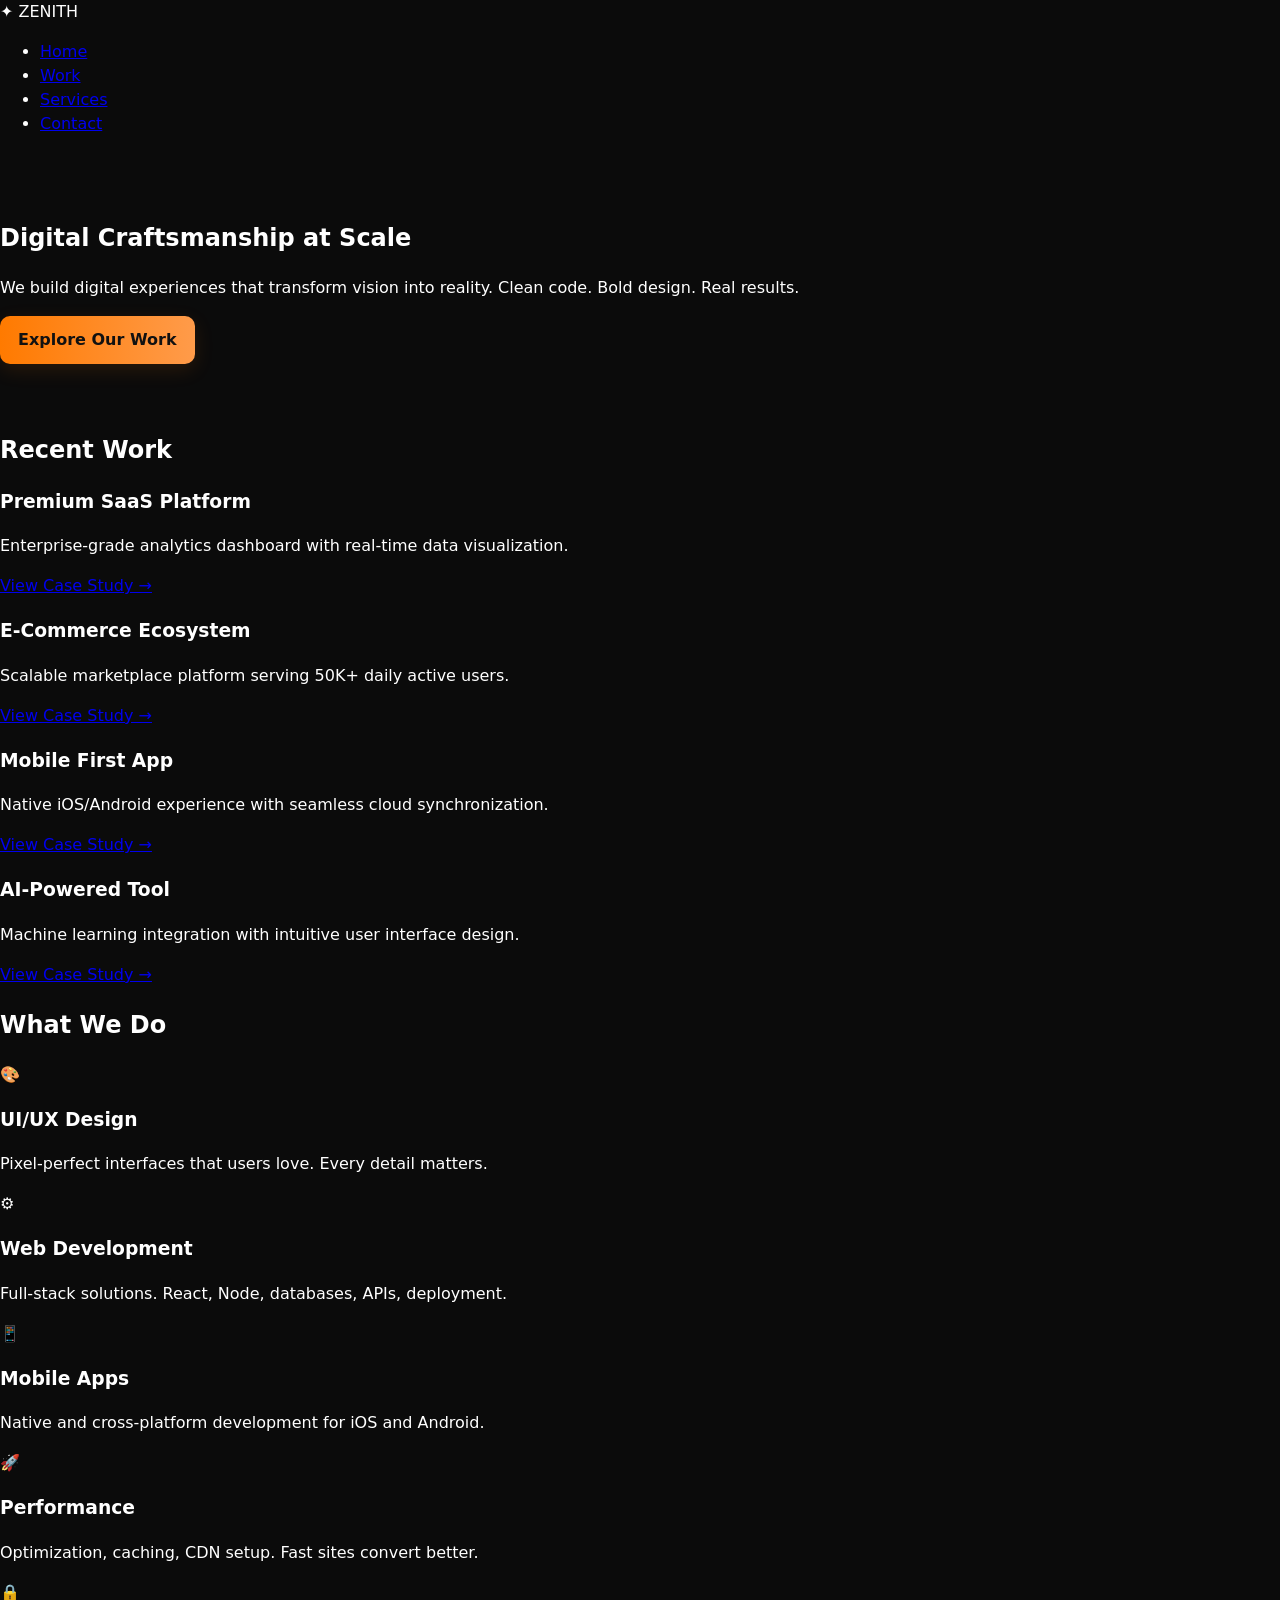
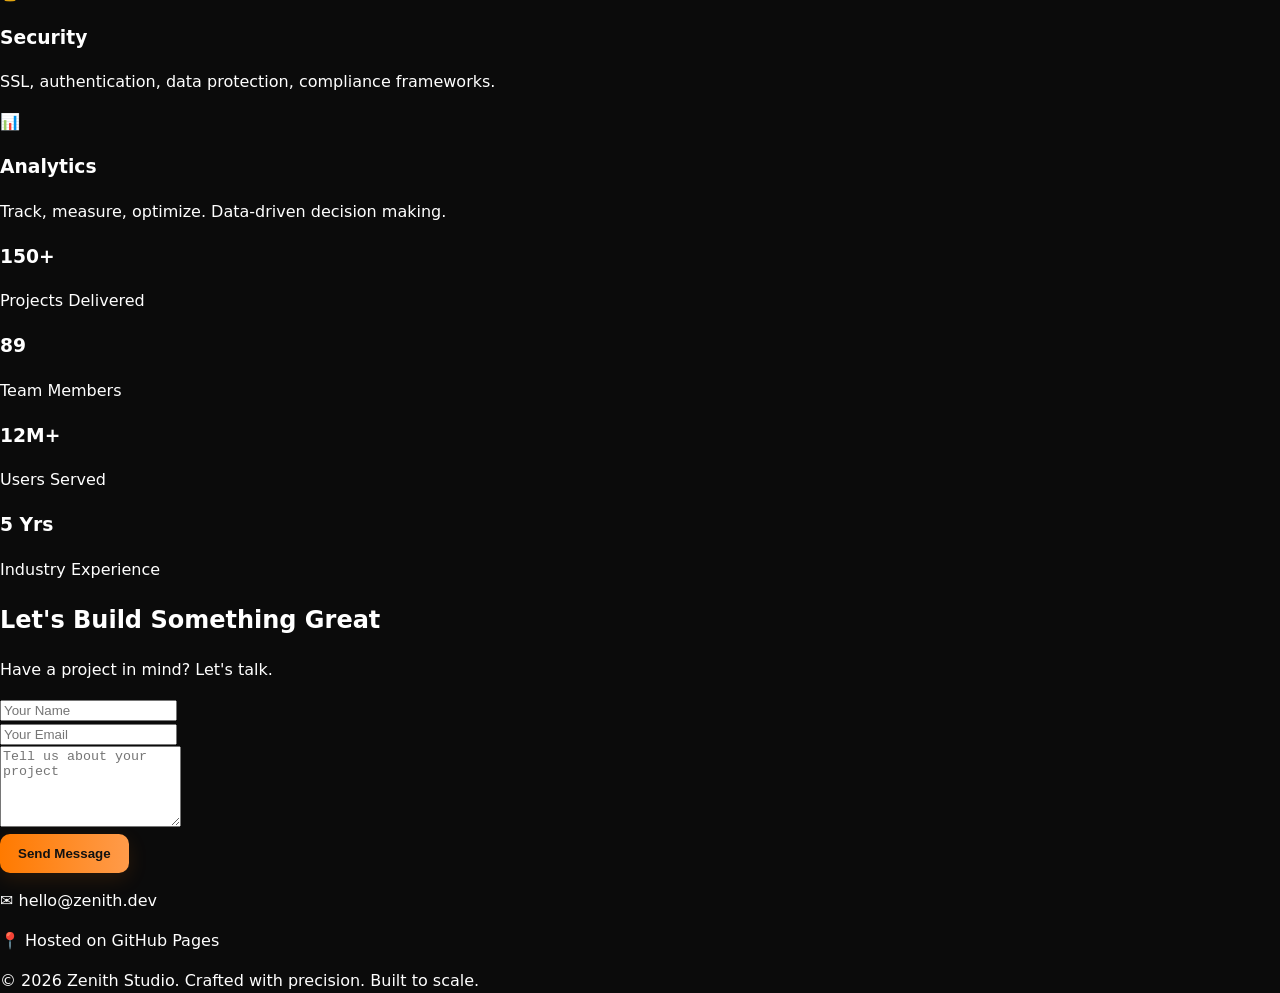
<file: index.HTML>
<!DOCTYPE html>
<html lang="en">
<head>
    <meta charset="UTF-8">
    <meta name="viewport" content="width=device-width, initial-scale=1.0">
    <meta name="description" content="Zenith - Digital Craftsmanship at Scale. Building tomorrow's web today.">
    <meta name="keywords" content="web design, development, digital solutions, creative agency">
    <title>Zenith - Digital Craftsmanship Studio</title>
    <link rel="stylesheet" href="style.css">
</head>
<body>
    <nav class="navbar">
        <div class="nav-container">
            <div class="logo">✦ ZENITH</div>
            <ul class="nav-menu">
                <li><a href="#home">Home</a></li>
                <li><a href="#work">Work</a></li>
                <li><a href="#services">Services</a></li>
                <li><a href="#contact">Contact</a></li>
            </ul>
        </div>
    </nav>

    <section id="home" class="hero">
        <div class="hero-content">
            <h1>Digital Craftsmanship at Scale</h1>
            <p>We build digital experiences that transform vision into reality. Clean code. Bold design. Real results.</p>
            <a href="#work" class="btn btn-primary">Explore Our Work</a>
        </div>
        <div class="hero-visual">
            <div class="animated-grid"></div>
        </div>
    </section>

    <section id="work" class="work">
        <h2>Recent Work</h2>
        <div class="work-grid">
            <div class="work-card">
                <div class="work-image" style="background: linear-gradient(135deg, #667eea 0%, #764ba2 100%);"></div>
                <h3>Premium SaaS Platform</h3>
                <p>Enterprise-grade analytics dashboard with real-time data visualization.</p>
                <a href="#" class="link">View Case Study →</a>
            </div>
            <div class="work-card">
                <div class="work-image" style="background: linear-gradient(135deg, #f093fb 0%, #f5576c 100%);"></div>
                <h3>E-Commerce Ecosystem</h3>
                <p>Scalable marketplace platform serving 50K+ daily active users.</p>
                <a href="#" class="link">View Case Study →</a>
            </div>
            <div class="work-card">
                <div class="work-image" style="background: linear-gradient(135deg, #4facfe 0%, #00f2fe 100%);"></div>
                <h3>Mobile First App</h3>
                <p>Native iOS/Android experience with seamless cloud synchronization.</p>
                <a href="#" class="link">View Case Study →</a>
            </div>
            <div class="work-card">
                <div class="work-image" style="background: linear-gradient(135deg, #43e97b 0%, #38f9d7 100%);"></div>
                <h3>AI-Powered Tool</h3>
                <p>Machine learning integration with intuitive user interface design.</p>
                <a href="#" class="link">View Case Study →</a>
            </div>
        </div>
    </section>

    <section id="services" class="services">
        <h2>What We Do</h2>
        <div class="services-grid">
            <div class="service">
                <div class="service-icon">🎨</div>
                <h3>UI/UX Design</h3>
                <p>Pixel-perfect interfaces that users love. Every detail matters.</p>
            </div>
            <div class="service">
                <div class="service-icon">⚙️</div>
                <h3>Web Development</h3>
                <p>Full-stack solutions. React, Node, databases, APIs, deployment.</p>
            </div>
            <div class="service">
                <div class="service-icon">📱</div>
                <h3>Mobile Apps</h3>
                <p>Native and cross-platform development for iOS and Android.</p>
            </div>
            <div class="service">
                <div class="service-icon">🚀</div>
                <h3>Performance</h3>
                <p>Optimization, caching, CDN setup. Fast sites convert better.</p>
            </div>
            <div class="service">
                <div class="service-icon">🔒</div>
                <h3>Security</h3>
                <p>SSL, authentication, data protection, compliance frameworks.</p>
            </div>
            <div class="service">
                <div class="service-icon">📊</div>
                <h3>Analytics</h3>
                <p>Track, measure, optimize. Data-driven decision making.</p>
            </div>
        </div>
    </section>

    <section class="stats">
        <div class="stat">
            <h3>150+</h3>
            <p>Projects Delivered</p>
        </div>
        <div class="stat">
            <h3>89</h3>
            <p>Team Members</p>
        </div>
        <div class="stat">
            <h3>12M+</h3>
            <p>Users Served</p>
        </div>
        <div class="stat">
            <h3>5 Yrs</h3>
            <p>Industry Experience</p>
        </div>
    </section>

    <section id="contact" class="contact">
        <h2>Let's Build Something Great</h2>
        <p class="contact-subtitle">Have a project in mind? Let's talk.</p>
        <form class="contact-form" onsubmit="handleSubmit(event)">
            <div class="form-group">
                <input type="text" placeholder="Your Name" required>
            </div>
            <div class="form-group">
                <input type="email" placeholder="Your Email" required>
            </div>
            <div class="form-group">
                <textarea placeholder="Tell us about your project" rows="5" required></textarea>
            </div>
            <button type="submit" class="btn btn-primary">Send Message</button>
        </form>
        <div class="contact-info">
            <p>✉️ hello@zenith.dev</p>
            <p>📍 Hosted on GitHub Pages</p>
        </div>
    </section>

    <footer class="footer">
        <p>&copy; 2026 Zenith Studio. Crafted with precision. Built to scale.</p>
    </footer>

    <script src="script.js"></script>
</body>
</html>
</file>
<file: style.css>
/* style.css — variantă completă și îmbunătățită */
:root{
  --bg:#0b0b0b;
  --card:#111111;
  --accent:#FF7A00;
  --muted:#bdbdbd;
  --glass: rgba(255,255,255,0.03);
  --radius:12px;
  --max-w:1200px;
}
*{box-sizing:border-box}
html,body{height:100%}
body{
  margin:0;
  font-family:Inter, ui-sans-serif, system-ui, -apple-system, "Segoe UI", Roboto, "Helvetica Neue", Arial;
  background:var(--bg);
  color:#fff;
  -webkit-font-smoothing:antialiased;
  -moz-osx-font-smoothing:grayscale;
  line-height:1.5;
}
.container{width:90%; max-width:var(--max-w); margin:0 auto}

/* Header */
.site-header{position:sticky; top:0; z-index:60; backdrop-filter: blur(6px); background: linear-gradient(180deg, rgba(11,11,11,0.6), rgba(11,11,11,0.4)); border-bottom:1px solid rgba(255,255,255,0.03)}
.header-inner{display:flex; align-items:center; gap:16px; padding:14px 0}
.logo{display:flex; align-items:center; gap:10px; color:#fff; text-decoration:none}
.logo span{font-weight:700}
.nav{margin-left:18px; display:flex; gap:18px}
.nav a{color:var(--muted); text-decoration:none; font-weight:500; padding:8px; border-radius:8px; transition:color .18s, background .18s}
.nav a:hover{color:#fff; background: rgba(255,255,255,0.02)}
.header-actions{margin-left:auto; display:flex; align-items:center; gap:12px}
.language-selector{position:relative}
.lang-toggle{background:transparent; border:1px solid rgba(255,255,255,0.1); color:#fff; padding:8px 12px; border-radius:8px; cursor:pointer; font-weight:600; font-size:12px; transition:all .18s}
.lang-toggle:hover{background:rgba(255,255,255,0.05); border-color:var(--accent)}
.lang-menu{position:absolute; top:calc(100% + 6px); right:0; background:#1a1a1a; border:1px solid rgba(255,255,255,0.1); border-radius:10px; min-width:160px; display:none; flex-direction:column; z-index:1000; box-shadow: 0 12px 30px rgba(0,0,0,0.8); overflow:hidden}
.lang-menu.active{display:flex}
.lang-option{background:transparent; border:none; color:#fff; padding:10px 14px; text-align:left; cursor:pointer; font-weight:500; font-size:13px; transition:all .12s; border-left:3px solid transparent}
.lang-option:hover{background:rgba(255,122,0,0.1); border-left-color:var(--accent)}
.lang-option.active{background:rgba(255,122,0,0.15); border-left-color:var(--accent); color:var(--accent)}
.cart-btn{position:relative; background:transparent; border:1px solid rgba(255,255,255,0.04); color:#fff; padding:8px 10px; border-radius:10px; cursor:pointer; display:flex; align-items:center; gap:8px; transition:transform .12s ease}
.cart-btn:hover{transform:translateY(-3px)}
.cart-count{background:var(--accent); color:#111; font-weight:700; font-size:12px; padding:3px 7px; border-radius:999px}

/* Hero */
.hero{padding:48px 0}
.hero-inner{display:grid; grid-template-columns:1fr 480px; gap:32px; align-items:center}
.hero-text h1{font-size:2.1rem; margin:0 0 12px; color:#fff}
.hero-text p{color:var(--muted); margin:0 0 18px}
.hero-image img{width:100%; border-radius:14px; display:block; box-shadow: 0 8px 30px rgba(0,0,0,0.6)}
.btn{display:inline-flex; align-items:center; gap:10px; text-decoration:none; padding:12px 18px; border-radius:10px; cursor:pointer; font-weight:600}
.btn-primary{background: linear-gradient(90deg,var(--accent), #ff9b4a); color:#111; border:none; box-shadow: 0 6px 20px rgba(255,122,0,0.12); transition:transform .12s ease, box-shadow .12s}
.btn-primary:hover{transform:translateY(-3px)}
.btn-outline{border:1px solid rgba(255,255,255,0.06); color:#fff; background:transparent}
.btn-accent{background:linear-gradient(90deg, var(--accent), #ff9b4a); color:#111; border:none; box-shadow: 0 6px 20px rgba(255,122,0,0.12); transition:all .12s ease}
.btn-accent:hover{transform:translateY(-3px); box-shadow: 0 10px 30px rgba(255,122,0,0.2); animation:glow-pulse .6s ease-in-out}

/* B2B CTA Section */
.b2b-cta{background:linear-gradient(135deg, rgba(255,122,0,0.08), rgba(255,122,0,0.02)); border:1px solid rgba(255,122,0,0.15)}
.b2b-inner{display:flex; align-items:center; justify-content:space-between; gap:24px}
.b2b-inner h2{margin:0 0 12px; font-size:1.5rem}
.b2b-inner p{color:var(--muted); margin:0; line-height:1.6}

/* Products grid */
.section{padding:48px 0}
.section-title{font-size:1.6rem; margin:0 0 6px}
.section-sub{color:var(--muted); margin:0 0 18px}
.products-grid{display:grid; grid-template-columns: repeat(4, 1fr); gap:20px}

/* Product card */
.card{background:linear-gradient(180deg, rgba(255,255,255,0.02), rgba(255,255,255,0.01)); border:1px solid rgba(255,255,255,0.03); padding:14px; border-radius:var(--radius); overflow:hidden; transition:transform .22s cubic-bezier(.2,.9,.2,1), box-shadow .22s; display:flex; flex-direction:column; gap:12px; position:relative}
.card:hover{transform:translateY(-10px); box-shadow: 0 18px 40px rgba(0,0,0,0.6)}
.card-media{border-radius:10px; overflow:hidden; height:160px; display:flex; align-items:center; justify-content:center; background:var(--glass); position:relative}
.card-media img{width:100%; height:100%; object-fit:cover; transition:transform .5s ease}
.card:hover .card-media img{transform:scale(1.06)}

/* Badge-uri (Popular, Nou, etc) */
.badge{position:absolute; top:8px; right:8px; background:linear-gradient(90deg, var(--accent), #ff9b4a); color:#111; font-size:11px; font-weight:700; padding:4px 8px; border-radius:6px; text-transform:uppercase; letter-spacing:.3px; box-shadow: 0 4px 12px rgba(255,122,0,0.2)}

.card-title{font-weight:700}
.card-desc{color:var(--muted); font-size:0.95rem}
.card-footer{display:flex; align-items:center; justify-content:space-between; margin-top:auto}
.price{font-weight:800; color:#fff}
.buy-btn{background:transparent; border:1px solid rgba(255,255,255,0.06); color:#fff; padding:8px 12px; border-radius:10px; cursor:pointer; transition:transform .12s ease, background .12s; position:relative; overflow:hidden}
.buy-btn:hover{background:rgba(255,122,0,0.08); transform:translateY(-4px)}
.buy-btn:active{transform:scale(.98)}
.buy-btn .ripple{position:absolute; border-radius:50%; transform:scale(0); background:rgba(255,122,0,0.26); width:120px; height:120px; left:50%; top:50%; opacity:0; pointer-events:none; transition:transform .5s ease, opacity .5s}

/* About */
.about{padding:48px 0}
.about-grid{display:grid; grid-template-columns: 1fr 520px; gap:28px; align-items:center}
.about-media img{width:100%; border-radius:12px; box-shadow: 0 12px 30px rgba(0,0,0,0.6)}
.about-content h2{margin-top:0}
.about-content ul{list-style:none; padding:0; margin:12px 0}
.about-content li{padding:6px 0; padding-left:20px; position:relative}
.about-content li:before{content:"✓"; position:absolute; left:0; color:var(--accent)}

/* Footer */
.site-footer{padding:36px 0 0; border-top:1px solid rgba(255,255,255,0.03)}
.footer-grid{display:grid; grid-template-columns: 1fr 220px 1fr; gap:24px; align-items:start}
.footer-grid h3, .footer-grid h4{margin-top:0}
.footer-links{list-style:none; padding:0; margin:8px 0 0}
.footer-links a{color:var(--muted); text-decoration:none; transition:color .18s}
.footer-links a:hover{color:var(--accent)}
.footer-bottom{padding:18px 0; border-top:1px solid rgba(255,255,255,0.02); margin-top:18px}
.footer-bottom small{color:var(--muted)}

/* Toast */
.toast{position:fixed; right:20px; bottom:20px; background:linear-gradient(90deg,var(--accent), #ff9b4a); color:#111; padding:12px 16px; border-radius:10px; box-shadow:0 10px 30px rgba(255,122,0,0.12); opacity:0; transform:translateY(10px); transition:all .28s; pointer-events:none; z-index:90}
.toast.show{opacity:1; transform:translateY(0)}

/* Cart sidebar */
.cart-sidebar{position:fixed; right:0; top:0; width:380px; height:100%; background:linear-gradient(180deg, rgba(11,11,11,0.95), rgba(17,17,17,0.95)); border-left:1px solid rgba(255,255,255,0.04); transform:translateX(100%); transition:transform .28s ease; z-index:70; display:flex; flex-direction:column; overflow-y:auto}
.cart-sidebar.open{transform:translateX(0)}

.cart-header{padding:16px; border-bottom:1px solid rgba(255,255,255,0.03); display:flex; justify-content:space-between; align-items:center}
.cart-header h3{margin:0; font-size:1.2rem}
.cart-close{background:transparent; border:none; color:#fff; cursor:pointer; font-size:24px; padding:0; width:32px; height:32px; display:flex; align-items:center; justify-content:center; border-radius:8px; transition:background .12s}
.cart-close:hover{background:rgba(255,255,255,0.05)}

.cart-items{flex:1; padding:16px; overflow-y:auto}
.cart-item{background:rgba(255,255,255,0.02); border:1px solid rgba(255,255,255,0.03); padding:12px; border-radius:10px; margin-bottom:12px; display:flex; justify-content:space-between; align-items:center}
.cart-item-info{flex:1}
.cart-item-name{font-weight:600; font-size:0.95rem}
.cart-item-price{color:var(--muted); font-size:0.9rem}
.cart-item-qty{background:rgba(255,122,0,0.1); color:var(--accent); padding:4px 8px; border-radius:6px; font-size:0.85rem; font-weight:700}
.cart-empty{color:var(--muted); text-align:center; padding:24px}

.cart-footer{padding:16px; border-top:1px solid rgba(255,255,255,0.03)}
.cart-total{display:flex; justify-content:space-between; margin-bottom:12px}
.cart-total-label{color:var(--muted)}
.cart-total-value{font-weight:800; font-size:1.1rem}
.cart-checkout{width:100%; background: linear-gradient(90deg,var(--accent), #ff9b4a); color:#111; border:none; padding:12px; border-radius:10px; cursor:pointer; font-weight:700; transition:transform .12s}
.cart-checkout:hover{transform:translateY(-2px)}

/* Animații avansate */
@keyframes fade-in-up{from{opacity:0;transform:translateY(30px)}to{opacity:1;transform:none}}
@keyframes pulse-glow{0%{box-shadow:0 0 10px rgba(255,122,0,0.3)}50%{box-shadow:0 0 20px rgba(255,122,0,0.6)}100%{box-shadow:0 0 10px rgba(255,122,0,0.3)}}
@keyframes badge-bounce{0%,100%{transform:scale(1)}50%{transform:scale(1.12)}}
@keyframes stagger-in{0%{opacity:0;transform:translateY(20px)}to{opacity:1;transform:none}}
@keyframes shimmer{0%{background-position:-1000px 0}100%{background-position:1000px 0}}
@keyframes float{0%,100%{transform:translateY(0px)}50%{transform:translateY(-10px)}}
@keyframes slide-down{from{opacity:0;transform:translateY(-20px)}to{opacity:1;transform:none}}
@keyframes glow-pulse{0%{filter:drop-shadow(0 0 5px rgba(255,122,0,0.3))}50%{filter:drop-shadow(0 0 15px rgba(255,122,0,0.6))}100%{filter:drop-shadow(0 0 5px rgba(255,122,0,0.3))}}

/* Fade-in */
.fade-in{opacity:0; transform:translateY(18px); transition:opacity .6s ease, transform .6s ease}
.fade-in.visible{opacity:1; transform:none}

/* Product card stagger */
.card{animation:stagger-in .6s ease-out backwards}
.card:nth-child(1){animation-delay:.05s}
.card:nth-child(2){animation-delay:.1s}
.card:nth-child(3){animation-delay:.15s}
.card:nth-child(4){animation-delay:.2s}
.card:nth-child(5){animation-delay:.25s}
.card:nth-child(6){animation-delay:.3s}
.card:nth-child(7){animation-delay:.35s}
.card:nth-child(8){animation-delay:.4s}
.card:nth-child(9){animation-delay:.45s}
.card:nth-child(10){animation-delay:.5s}

/* Badge pulse */
.badge{animation:badge-bounce .6s ease-out}

/* Hero image float */
.hero-image{animation:float 3s ease-in-out infinite}

/* About Page Styles */
.values-grid {
  display: grid;
  grid-template-columns: repeat(auto-fit, minmax(250px, 1fr));
  gap: 24px;
  margin: 0 auto;
}

.value-card {
  background: var(--card);
  border: 1px solid rgba(255,255,255,0.05);
  border-radius: var(--radius);
  padding: 28px 20px;
  text-align: center;
  transition: all 0.3s ease;
}

.value-card:hover {
  background: rgba(255,122,0,0.08);
  border-color: var(--accent);
  transform: translateY(-4px);
}

.value-icon {
  font-size: 42px;
  margin-bottom: 12px;
  display: block;
}

.value-card h3 {
  font-size: 1.1rem;
  margin: 12px 0 8px;
  color: #fff;
}

.value-card p {
  color: var(--muted);
  font-size: 0.95rem;
  margin: 0;
}

.why-grid {
  display: grid;
  grid-template-columns: repeat(auto-fit, minmax(280px, 1fr));
  gap: 28px;
}

.why-item {
  background: var(--card);
  border: 1px solid rgba(255,255,255,0.05);
  border-radius: var(--radius);
  padding: 24px;
  position: relative;
  transition: all 0.3s ease;
}

.why-item:hover {
  background: rgba(255,122,0,0.08);
  border-color: var(--accent);
  transform: translateY(-4px);
}

.why-number {
  position: absolute;
  top: 16px;
  right: 16px;
  width: 36px;
  height: 36px;
  background: var(--accent);
  color: #0b0b0b;
  border-radius: 50%;
  display: flex;
  align-items: center;
  justify-content: center;
  font-weight: 700;
  font-size: 1.2rem;
}

.why-item h3 {
  margin: 0 0 12px;
  color: #fff;
  font-size: 1.15rem;
  padding-right: 50px;
}

.why-item p {
  margin: 0;
  color: var(--muted);
  font-size: 0.95rem;
}

.quality-grid {
  display: grid;
  grid-template-columns: repeat(auto-fit, minmax(200px, 1fr));
  gap: 24px;
}

.quality-stat {
  background: rgba(255,122,0,0.05);
  border: 1px solid rgba(255,122,0,0.2);
  border-radius: var(--radius);
  padding: 32px 16px;
  text-align: center;
}

.stat-number {
  font-size: 2.2rem;
  font-weight: 700;
  color: var(--accent);
  margin-bottom: 8px;
}

.quality-stat p {
  color: var(--muted);
  margin: 0;
  font-size: 0.95rem;
}

.about-hero {
  background: linear-gradient(135deg, rgba(255,122,0,0.1) 0%, rgba(230,57,70,0.05) 100%);
  border-bottom: 1px solid rgba(255,122,0,0.2);
}

/* Info Grid */
.info-grid {
  display: grid;
  grid-template-columns: repeat(auto-fit, minmax(350px, 1fr));
  gap: 32px;
}

.info-box {
  background: var(--card);
  border: 1px solid rgba(255,122,0,0.15);
  border-radius: var(--radius);
  padding: 28px;
  transition: all 0.3s ease;
}

.info-box:hover {
  background: rgba(255,122,0,0.08);
  border-color: var(--accent);
}

.info-box h3 {
  color: var(--accent);
  margin: 0 0 12px;
  font-size: 1.2rem;
}

.info-box p {
  color: var(--muted);
  margin: 0 0 16px;
  line-height: 1.6;
}

.info-box ul {
  list-style: none;
  padding: 0;
  margin: 0;
}

.info-box li {
  color: var(--muted);
  padding: 6px 0;
  padding-left: 24px;
  position: relative;
}

.info-box li:before {
  content: "✓";
  position: absolute;
  left: 0;
  color: var(--accent);
  font-weight: bold;
}

/* Delivery Grid */
.delivery-grid {
  display: grid;
  grid-template-columns: repeat(auto-fit, minmax(240px, 1fr));
  gap: 24px;
}

.delivery-card {
  background: var(--card);
  border: 1px solid rgba(255,122,0,0.1);
  border-radius: var(--radius);
  padding: 24px;
  text-align: center;
  transition: all 0.3s ease;
}

.delivery-card:hover {
  background: rgba(255,122,0,0.08);
  border-color: var(--accent);
  transform: translateY(-6px);
}

.delivery-icon {
  font-size: 3rem;
  margin-bottom: 12px;
  display: block;
}

.delivery-card h3 {
  margin: 0 0 10px;
  color: #fff;
  font-size: 1.1rem;
}

.delivery-card p {
  color: var(--muted);
  margin: 0;
  font-size: 0.95rem;
}

/* Quality Control Timeline */
.qc-timeline {
  display: flex;
  align-items: center;
  justify-content: space-around;
  gap: 16px;
  flex-wrap: wrap;
  max-width: 1000px;
  margin: 0 auto;
}

.qc-step {
  background: var(--card);
  border: 2px solid rgba(255,122,0,0.2);
  border-radius: var(--radius);
  padding: 20px 16px;
  flex: 1;
  min-width: 200px;
  text-align: center;
  position: relative;
  transition: all 0.3s ease;
}

.qc-step:hover {
  background: rgba(255,122,0,0.08);
  border-color: var(--accent);
}

.qc-step-number {
  background: var(--accent);
  color: #0b0b0b;
  width: 40px;
  height: 40px;
  border-radius: 50%;
  display: flex;
  align-items: center;
  justify-content: center;
  font-weight: bold;
  font-size: 1.2rem;
  margin: 0 auto 12px;
}

.qc-step h3 {
  margin: 0 0 8px;
  font-size: 1rem;
  color: #fff;
}

.qc-step p {
  color: var(--muted);
  margin: 0;
  font-size: 0.9rem;
  line-height: 1.5;
}

.qc-arrow {
  color: var(--accent);
  font-size: 1.5rem;
  display: none;
}

@media (min-width: 800px) {
  .qc-arrow {
    display: block;
  }
}

/* Environment Grid */
.env-grid {
  display: grid;
  grid-template-columns: repeat(auto-fit, minmax(300px, 1fr));
  gap: 28px;
}

.env-card {
  background: rgba(255,255,255,0.02);
  border: 1px solid rgba(76, 175, 80, 0.3);
  border-radius: var(--radius);
  padding: 24px;
  transition: all 0.3s ease;
}

.env-card:hover {
  background: rgba(76, 175, 80, 0.1);
  border-color: #4caf50;
}

.env-card h3 {
  color: #4caf50;
  margin: 0 0 12px;
  font-size: 1.15rem;
}

.env-card p {
  color: var(--muted);
  margin: 0;
  line-height: 1.6;
  font-size: 0.95rem;
}

/* Testimonials */
.testimonials-grid {
  display: grid;
  grid-template-columns: repeat(auto-fit, minmax(300px, 1fr));
  gap: 24px;
}

.testimonial-card {
  background: var(--card);
  border-left: 4px solid var(--accent);
  border-radius: var(--radius);
  padding: 24px;
  transition: all 0.3s ease;
}

.testimonial-card:hover {
  background: rgba(255,122,0,0.08);
  transform: translateX(8px);
}

.testimonial-card p {
  color: var(--muted);
  margin: 0 0 14px;
  font-size: 0.95rem;
  line-height: 1.6;
  font-style: italic;
}

.testimonial-author {
  color: var(--accent);
  font-weight: 600;
  font-size: 0.9rem;
}

/* Contact Info */
.contact-info-grid {
  display: grid;
  grid-template-columns: repeat(auto-fit, minmax(250px, 1fr));
  gap: 24px;
}

.contact-box {
  background: rgba(255,255,255,0.02);
  border: 1px solid rgba(255,255,255,0.08);
  border-radius: var(--radius);
  padding: 20px;
  transition: all 0.3s ease;
}

.contact-box:hover {
  background: rgba(255,122,0,0.08);
  border-color: var(--accent);
}

.contact-box h3 {
  color: var(--accent);
  margin: 0 0 10px;
  font-size: 1rem;
}

.contact-box p {
  color: var(--muted);
  margin: 0;
  font-size: 0.95rem;
  line-height: 1.6;
}

/* Responsive */
@media (max-width:1000px){.hero-inner{grid-template-columns:1fr; text-align:center}.hero-image{order:-1}.about-grid{grid-template-columns:1fr}.products-grid{grid-template-columns: repeat(3, 1fr)}.b2b-inner{flex-direction:column; text-align:center}}
@media (max-width:700px){.nav{display:none}.products-grid{grid-template-columns: repeat(2, 1fr)}.hero-text h1{font-size:1.5rem}.cart-sidebar{width:100%}.b2b-inner{flex-direction:column}}
@media (max-width:420px){.products-grid{grid-template-columns:1fr}.header-inner{gap:8px}.b2b-inner h2{font-size:1.2rem}}
</file>
